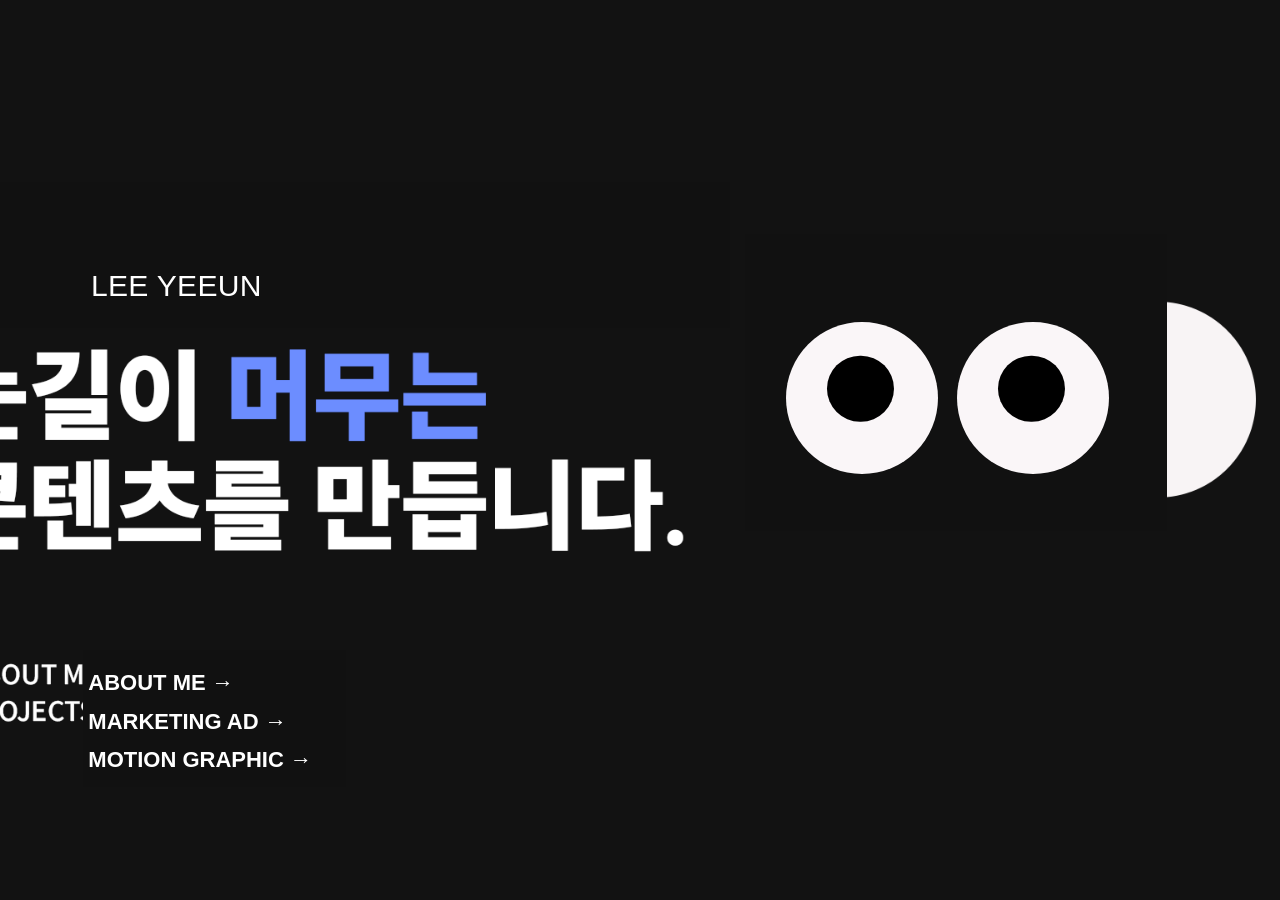
<file: index.html>
<!doctype html>
<html lang="ko">
<head>
  <meta charset="utf-8">
  <meta name="viewport" content="width=device-width,initial-scale=1">
  <title>LEE YEEUN Portfolio</title>
  <link rel="stylesheet" href="style.css">
</head>
<body>
  <main class="page home-page">
    <img class="single-img" src="assets/images/cover.png" alt="portfolio cover">
    <div class="home-title-cover"></div>
    <div class="home-name-new">LEE YEEUN</div>
    <div class="eye-cover"></div>
    <div class="eyes" aria-hidden="true"><div class="eye"><span class="pupil"></span></div><div class="eye"><span class="pupil"></span></div></div>
    <div class="home-menu-cover"></div>
    <a class="menu-link about-link" href="about.html" aria-label="About Me">ABOUT ME →</a>
    <a class="menu-link marketing-link" href="marketing-ad.html" aria-label="Marketing Ad">MARKETING AD →</a>
    <a class="menu-link motion-link" href="project01.html" aria-label="Motion Graphic">MOTION GRAPHIC →</a>
  </main>
<script>
(function(){
  const pupils=[...document.querySelectorAll('.pupil')];
  const moves=[[0,0],[18,-8],[-16,10],[12,16],[-10,-14],[6,0]];
  let i=0;
  function tick(){
    const [x,y]=moves[i++%moves.length];
    pupils.forEach(p=>{p.style.transform=`translate(${x}%, ${y}%)`;});
  }
  tick(); setInterval(tick,950);
})();
</script>
</body>
</html>
</file>
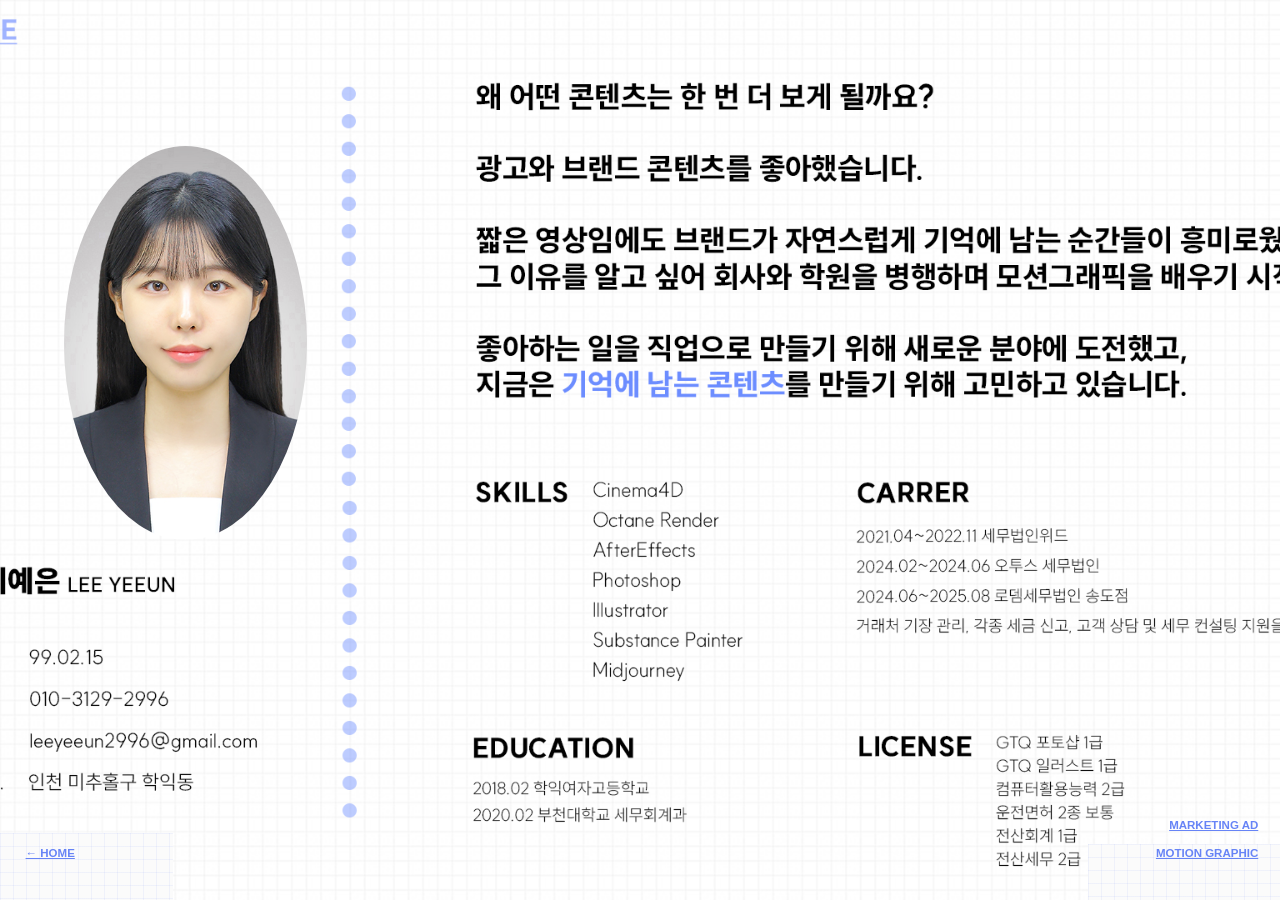
<file: about.html>
<!doctype html>
<html lang="ko">
<head>
  <meta charset="utf-8">
  <meta name="viewport" content="width=device-width,initial-scale=1">
  <title>About Me</title>
  <link rel="stylesheet" href="style.css">
</head>
<body>
  <main class="page about-page">
    <img class="single-img" src="assets/images/about.png" alt="about me">
    <div class="profile-slot"><img src="assets/images/profile/profile_photo.jpg" alt="profile photo"></div>
    <div class="about-bottom-cover-left"></div>
    <div class="about-bottom-cover-right"></div>
    <a class="hotspot home-link" href="index.html">← HOME</a>
    <a class="hotspot marketing-link" href="marketing-ad.html">MARKETING AD</a>
    <a class="hotspot next-link" href="project01.html">MOTION GRAPHIC</a>
  </main>
</body>
</html>
</file>
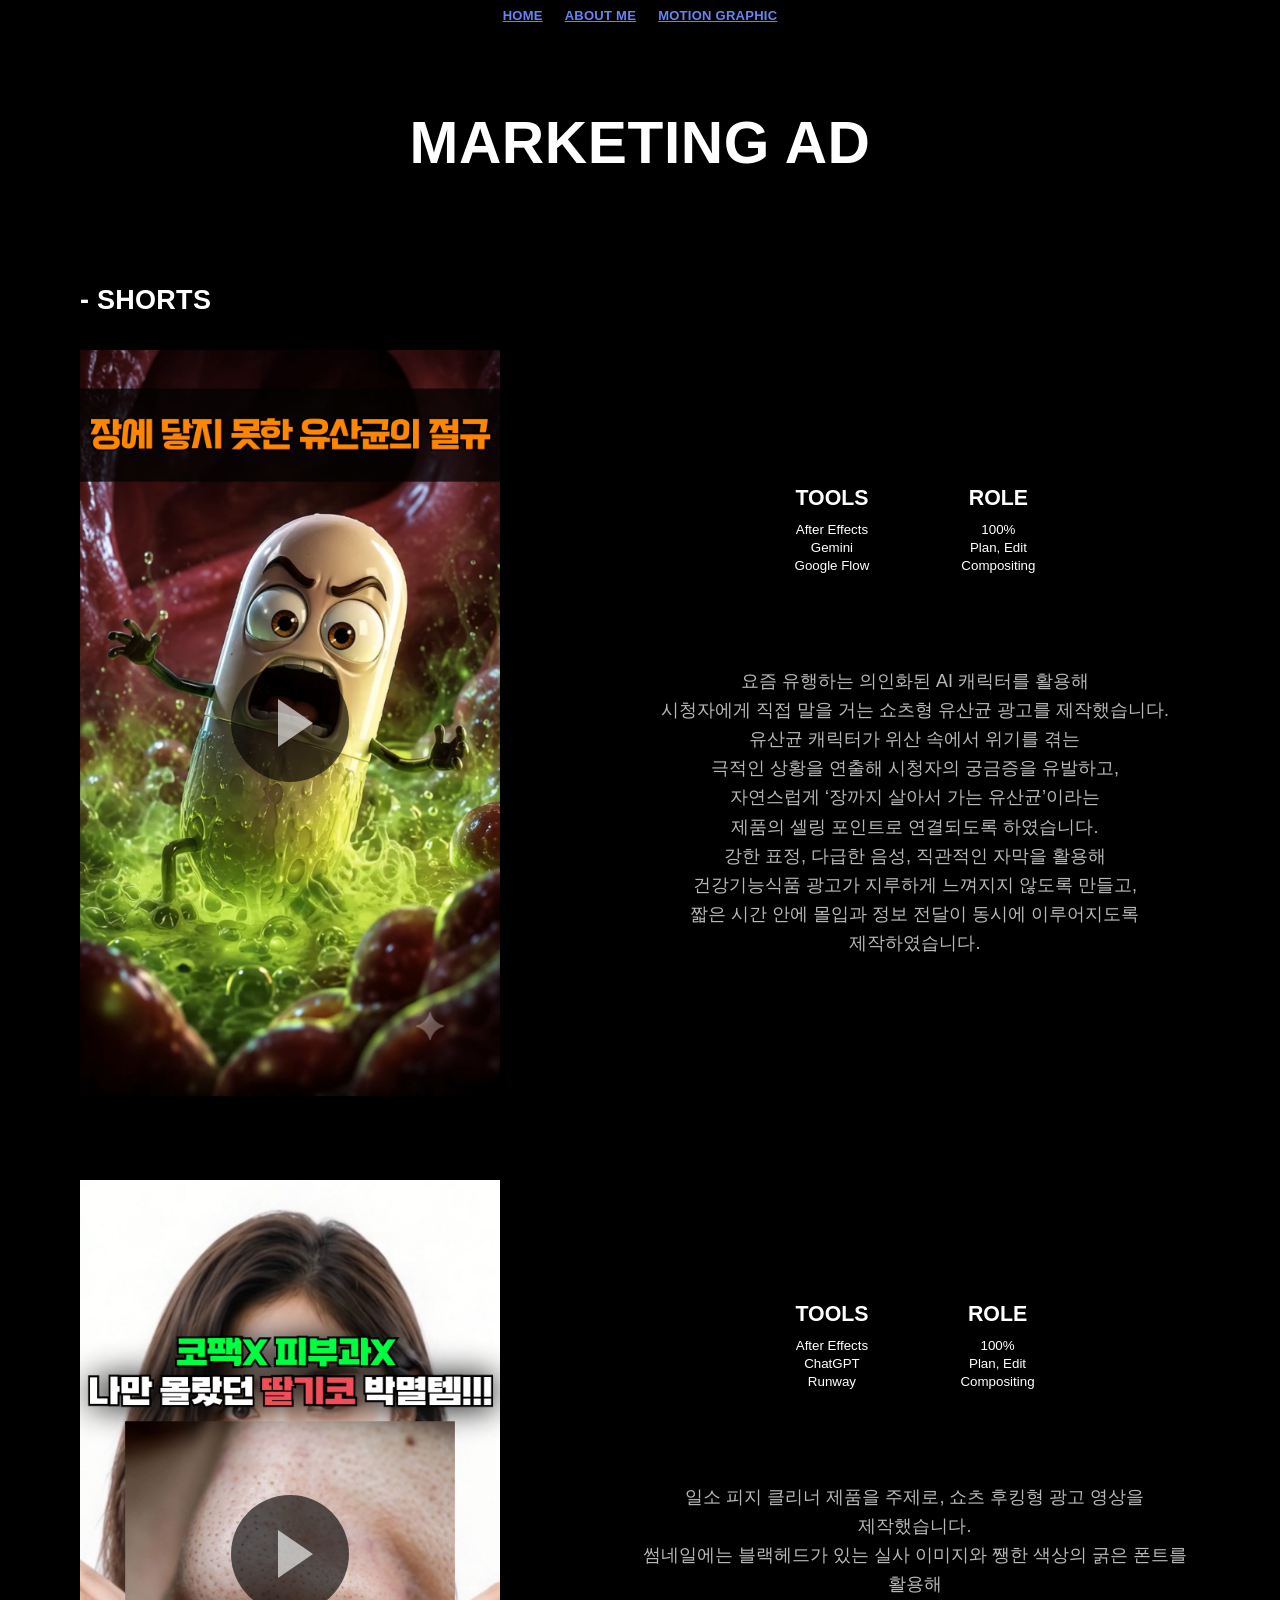
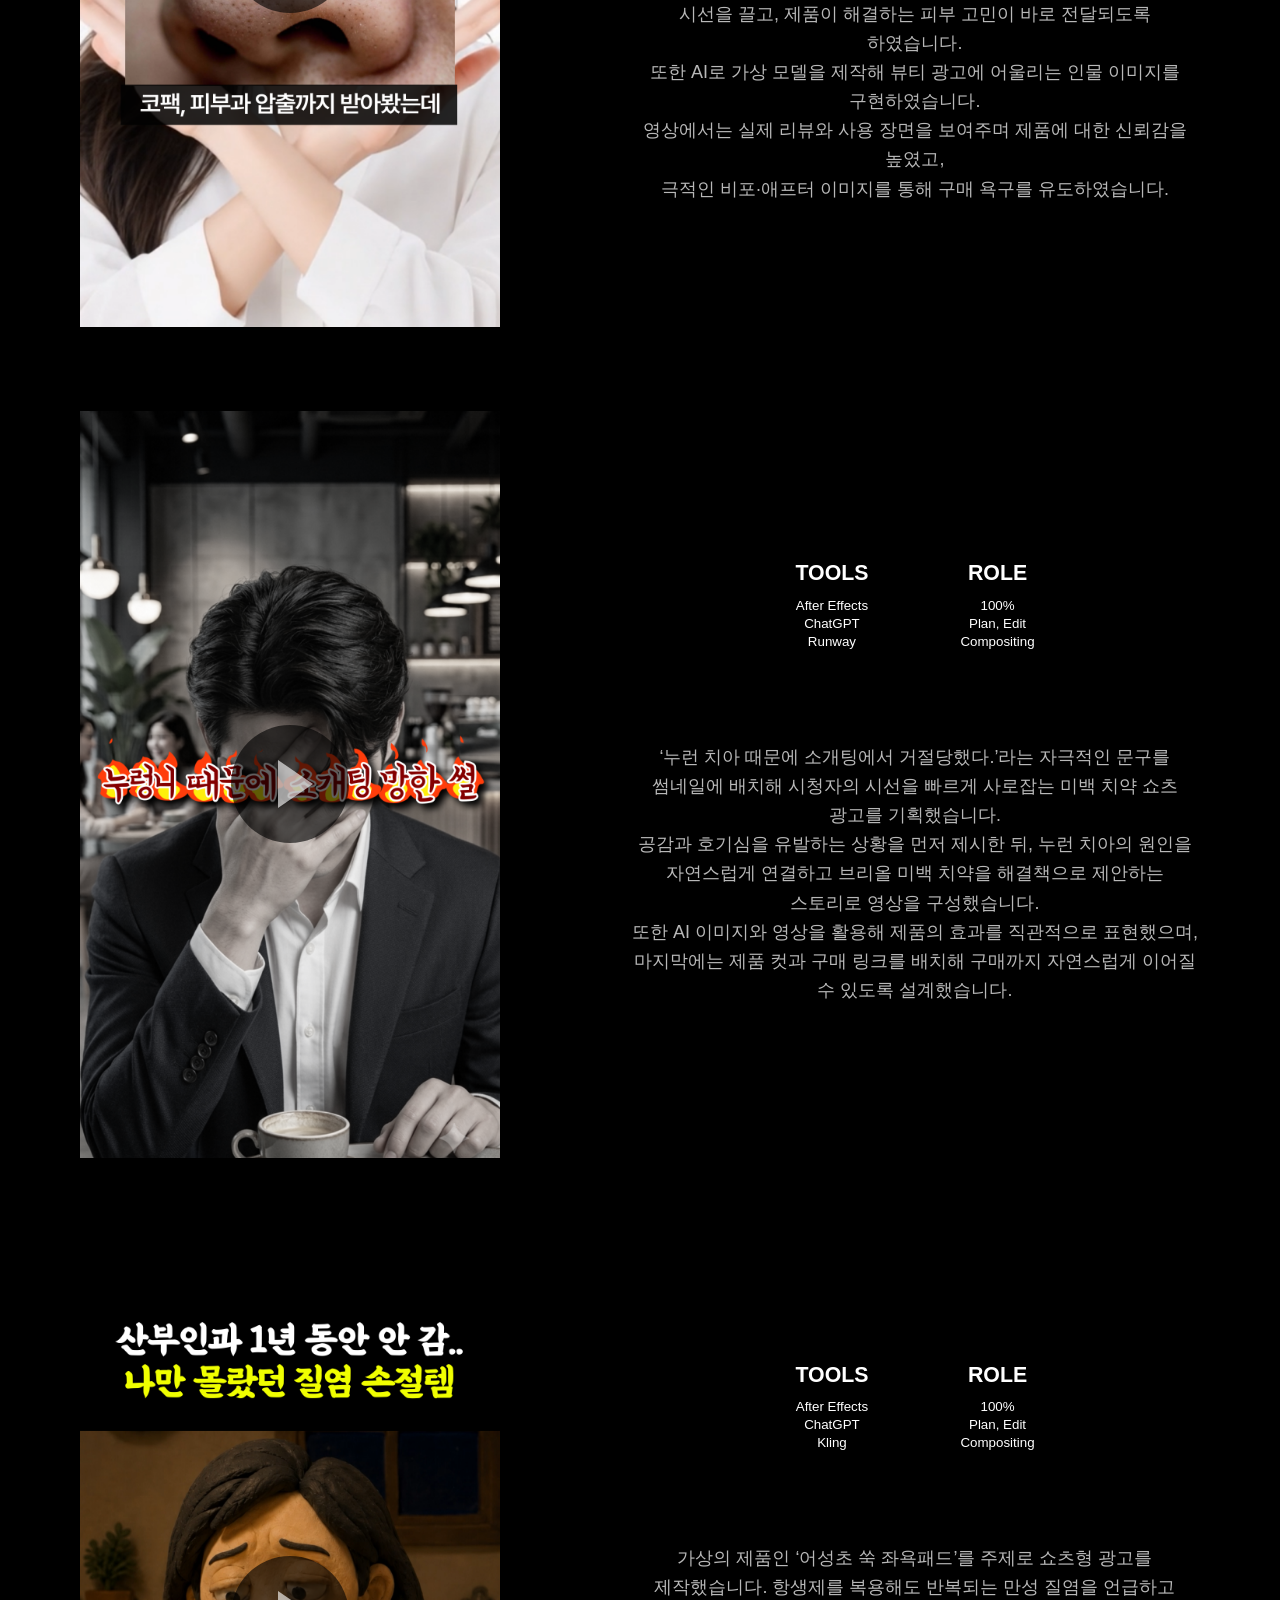
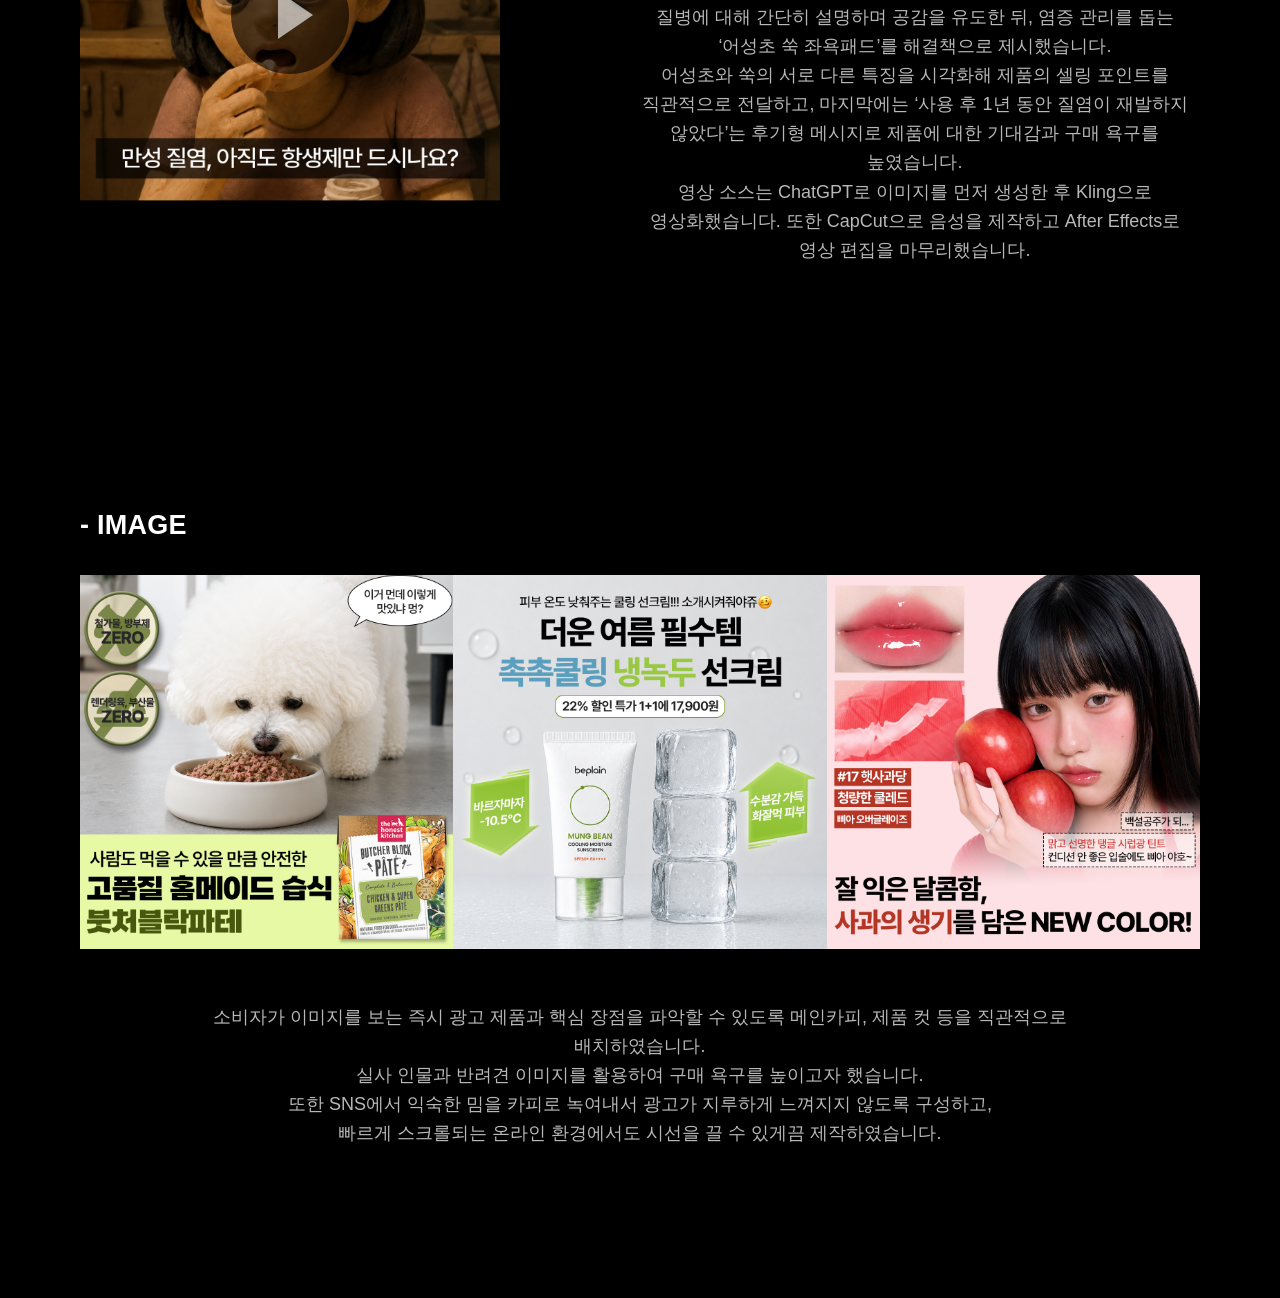
<file: marketing-ad.html>
<!doctype html>
<html lang="ko">
<head>
  <meta charset="utf-8">
  <meta name="viewport" content="width=device-width,initial-scale=1">
  <title>Marketing AD</title>
  <link rel="stylesheet" href="style.css">
</head>
<body>
  <main class="marketing-page">
    <nav class="marketing-nav">
      <a href="index.html">HOME</a>
      <a href="about.html">ABOUT ME</a>
      <a href="project01.html">MOTION GRAPHIC</a>
    </nav>

    <h1 class="marketing-title">MARKETING AD</h1>

    <section class="marketing-section shorts-section" aria-label="shorts advertisements">
      <h2 class="marketing-section-title">- SHORTS</h2>

      <article class="shorts-item">
        <a class="short-thumb" href="https://youtube.com/shorts/92GSC1_mR0o" target="_blank" rel="noopener noreferrer" aria-label="Duolac video">
          <img src="assets/images/marketing/duolac.png" alt="듀오락 쇼츠 썸네일">
          <span class="play-overlay" aria-hidden="true"></span>
        </a>
        <div class="short-info">
          <div class="meta-row">
            <div class="meta-block">
              <h3>TOOLS</h3>
              <p>After Effects<br>Gemini<br>Google Flow</p>
            </div>
            <div class="meta-block">
              <h3>ROLE</h3>
              <p>100%<br>Plan, Edit<br>Compositing</p>
            </div>
          </div>
          <p class="desc">요즘 유행하는 의인화된 AI 캐릭터를 활용해<br>시청자에게 직접 말을 거는 쇼츠형 유산균 광고를 제작했습니다.<br>유산균 캐릭터가 위산 속에서 위기를 겪는<br>극적인 상황을 연출해 시청자의 궁금증을 유발하고,<br>자연스럽게 ‘장까지 살아서 가는 유산균’이라는<br>제품의 셀링 포인트로 연결되도록 하였습니다.<br>강한 표정, 다급한 음성, 직관적인 자막을 활용해<br>건강기능식품 광고가 지루하게 느껴지지 않도록 만들고,<br>짧은 시간 안에 몰입과 정보 전달이 동시에 이루어지도록 제작하였습니다.</p>
        </div>
      </article>

      <article class="shorts-item">
        <a class="short-thumb" href="https://youtube.com/shorts/-t3WFcJD7NI" target="_blank" rel="noopener noreferrer" aria-label="ilso video">
          <img src="assets/images/marketing/ilso.png" alt="일소 쇼츠 썸네일">
          <span class="play-overlay" aria-hidden="true"></span>
        </a>
        <div class="short-info">
          <div class="meta-row">
            <div class="meta-block">
              <h3>TOOLS</h3>
              <p>After Effects<br>ChatGPT<br>Runway</p>
            </div>
            <div class="meta-block">
              <h3>ROLE</h3>
              <p>100%<br>Plan, Edit<br>Compositing</p>
            </div>
          </div>
          <p class="desc">일소 피지 클리너 제품을 주제로, 쇼츠 후킹형 광고 영상을 제작했습니다.<br>썸네일에는 블랙헤드가 있는 실사 이미지와 쨍한 색상의 굵은 폰트를 활용해<br>시선을 끌고, 제품이 해결하는 피부 고민이 바로 전달되도록 하였습니다.<br>또한 AI로 가상 모델을 제작해 뷰티 광고에 어울리는 인물 이미지를 구현하였습니다.<br>영상에서는 실제 리뷰와 사용 장면을 보여주며 제품에 대한 신뢰감을 높였고,<br>극적인 비포·애프터 이미지를 통해 구매 욕구를 유도하였습니다.</p>
        </div>
      </article>

      <article class="shorts-item">
        <a class="short-thumb" href="https://youtube.com/shorts/eHJi1CBifIY" target="_blank" rel="noopener noreferrer" aria-label="브리올 미백 치약 광고 영상">
          <img src="assets/images/marketing/briol.png" alt="브리올 미백 치약 쇼츠 썸네일">
          <span class="play-overlay" aria-hidden="true"></span>
        </a>
        <div class="short-info">
          <div class="meta-row">
            <div class="meta-block">
              <h3>TOOLS</h3>
              <p>After Effects<br>ChatGPT<br>Runway</p>
            </div>
            <div class="meta-block">
              <h3>ROLE</h3>
              <p>100%<br>Plan, Edit<br>Compositing</p>
            </div>
          </div>
          <p class="desc">‘누런 치아 때문에 소개팅에서 거절당했다.’라는 자극적인 문구를 썸네일에 배치해 시청자의 시선을 빠르게 사로잡는 미백 치약 쇼츠 광고를 기획했습니다.<br>공감과 호기심을 유발하는 상황을 먼저 제시한 뒤, 누런 치아의 원인을 자연스럽게 연결하고 브리올 미백 치약을 해결책으로 제안하는 스토리로 영상을 구성했습니다.<br>또한 AI 이미지와 영상을 활용해 제품의 효과를 직관적으로 표현했으며, 마지막에는 제품 컷과 구매 링크를 배치해 구매까지 자연스럽게 이어질 수 있도록 설계했습니다.</p>
        </div>
      </article>

      <article class="shorts-item">
        <a class="short-thumb" href="https://youtube.com/shorts/phRNTj-nBdg" target="_blank" rel="noopener noreferrer" aria-label="어성초 쑥 좌욕패드 광고 영상">
          <img src="assets/images/marketing/white_tribe.png" alt="어성초 쑥 좌욕패드 쇼츠 썸네일">
          <span class="play-overlay" aria-hidden="true"></span>
        </a>
        <div class="short-info">
          <div class="meta-row">
            <div class="meta-block">
              <h3>TOOLS</h3>
              <p>After Effects<br>ChatGPT<br>Kling</p>
            </div>
            <div class="meta-block">
              <h3>ROLE</h3>
              <p>100%<br>Plan, Edit<br>Compositing</p>
            </div>
          </div>
          <p class="desc">가상의 제품인 ‘어성초 쑥 좌욕패드’를 주제로 쇼츠형 광고를 제작했습니다. 항생제를 복용해도 반복되는 만성 질염을 언급하고 질병에 대해 간단히 설명하며 공감을 유도한 뒤, 염증 관리를 돕는 ‘어성초 쑥 좌욕패드’를 해결책으로 제시했습니다.<br>어성초와 쑥의 서로 다른 특징을 시각화해 제품의 셀링 포인트를 직관적으로 전달하고, 마지막에는 ‘사용 후 1년 동안 질염이 재발하지 않았다’는 후기형 메시지로 제품에 대한 기대감과 구매 욕구를 높였습니다.<br>영상 소스는 ChatGPT로 이미지를 먼저 생성한 후 Kling으로 영상화했습니다. 또한 CapCut으로 음성을 제작하고 After Effects로 영상 편집을 마무리했습니다.</p>
        </div>
      </article>
    </section>

    <section class="marketing-section image-section" aria-label="image banner advertisements">
      <h2 class="marketing-section-title">- IMAGE</h2>
      <div class="banner-grid">
        <img src="assets/images/marketing/banner_dog.png" alt="강아지 화식 이미지 배너">
        <img src="assets/images/marketing/banner_sunscreen.png" alt="녹두 선크림 이미지 배너">
        <img src="assets/images/marketing/banner_liptint.png" alt="삐아 오버글레이즈 이미지 배너">
      </div>
      <div class="banner-desc">소비자가 이미지를 보는 즉시 광고 제품과 핵심 장점을 파악할 수 있도록 메인카피, 제품 컷 등을 직관적으로 배치하였습니다.<br>실사 인물과 반려견 이미지를 활용하여 구매 욕구를 높이고자 했습니다.<br>또한 SNS에서 익숙한 밈을 카피로 녹여내서 광고가 지루하게 느껴지지 않도록 구성하고,<br>빠르게 스크롤되는 온라인 환경에서도 시선을 끌 수 있게끔 제작하였습니다.</div>
    </section>
  </main>
</body>
</html>
</file>
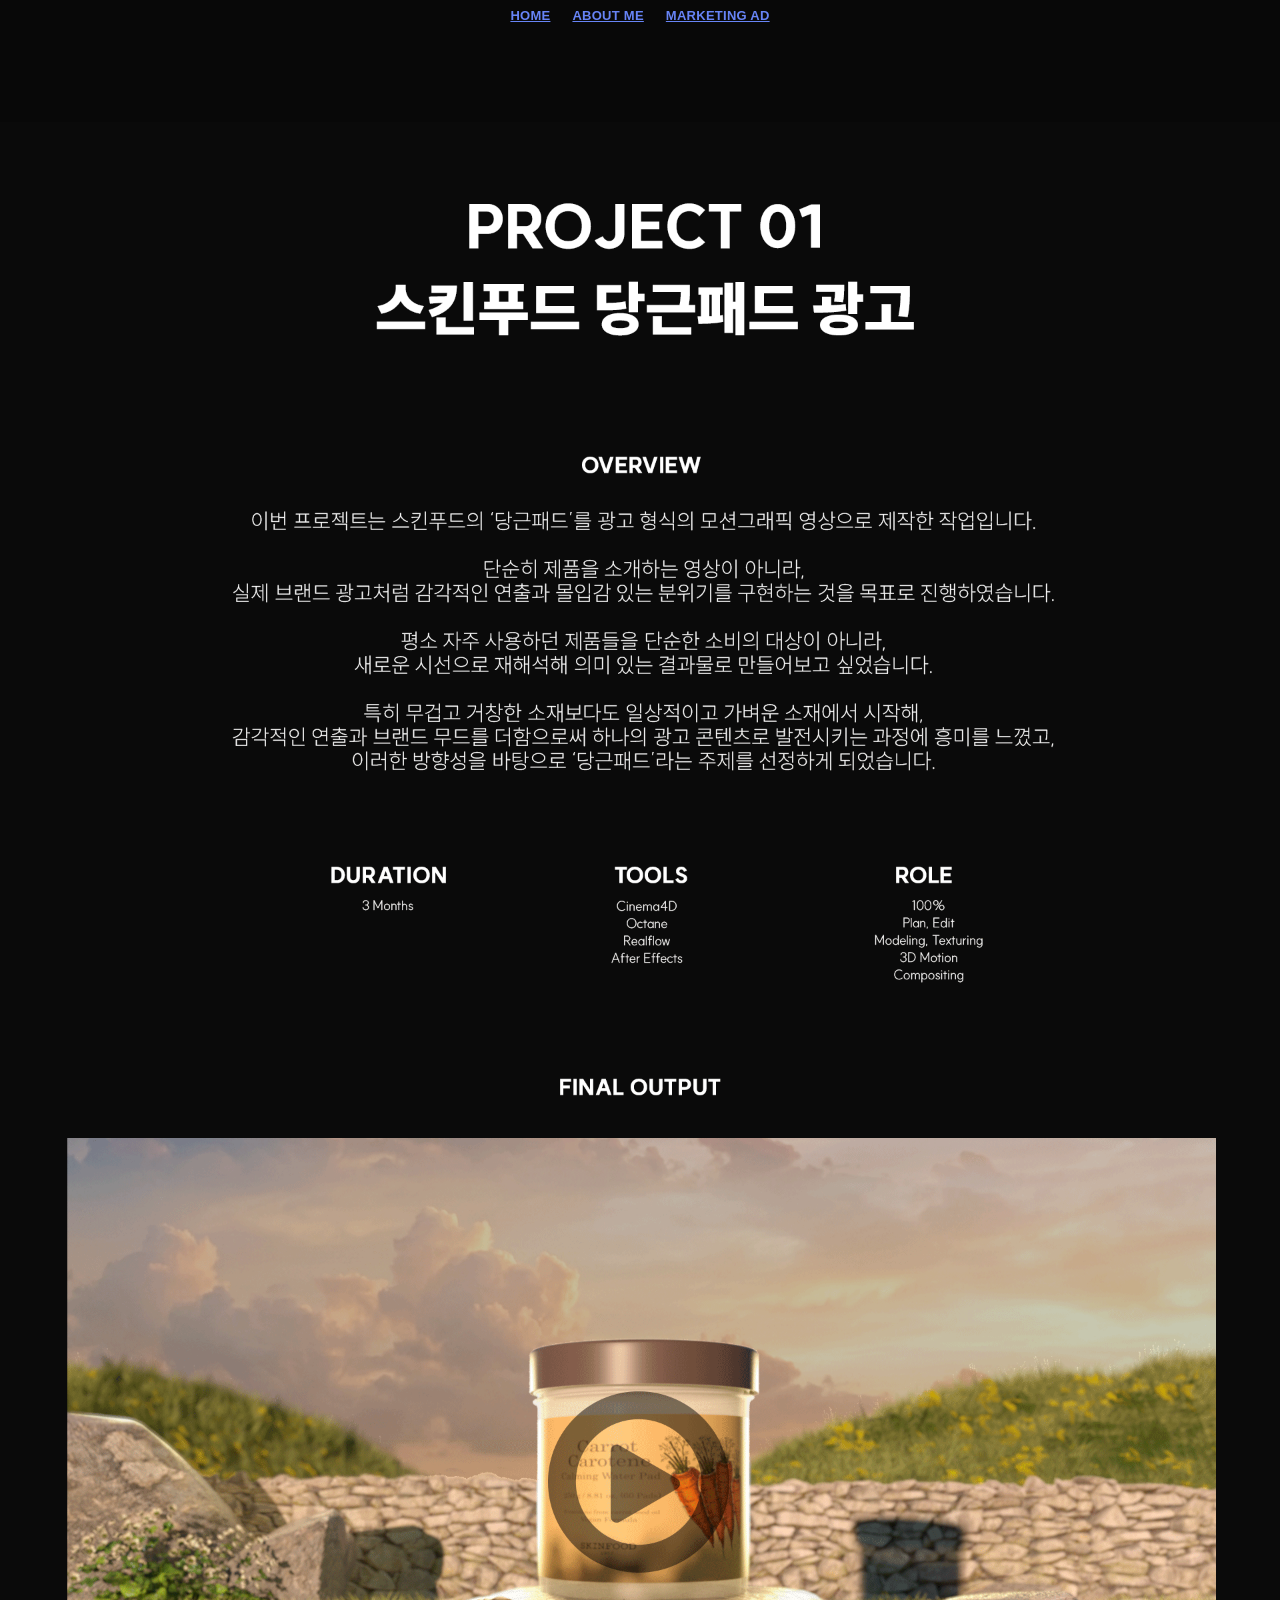
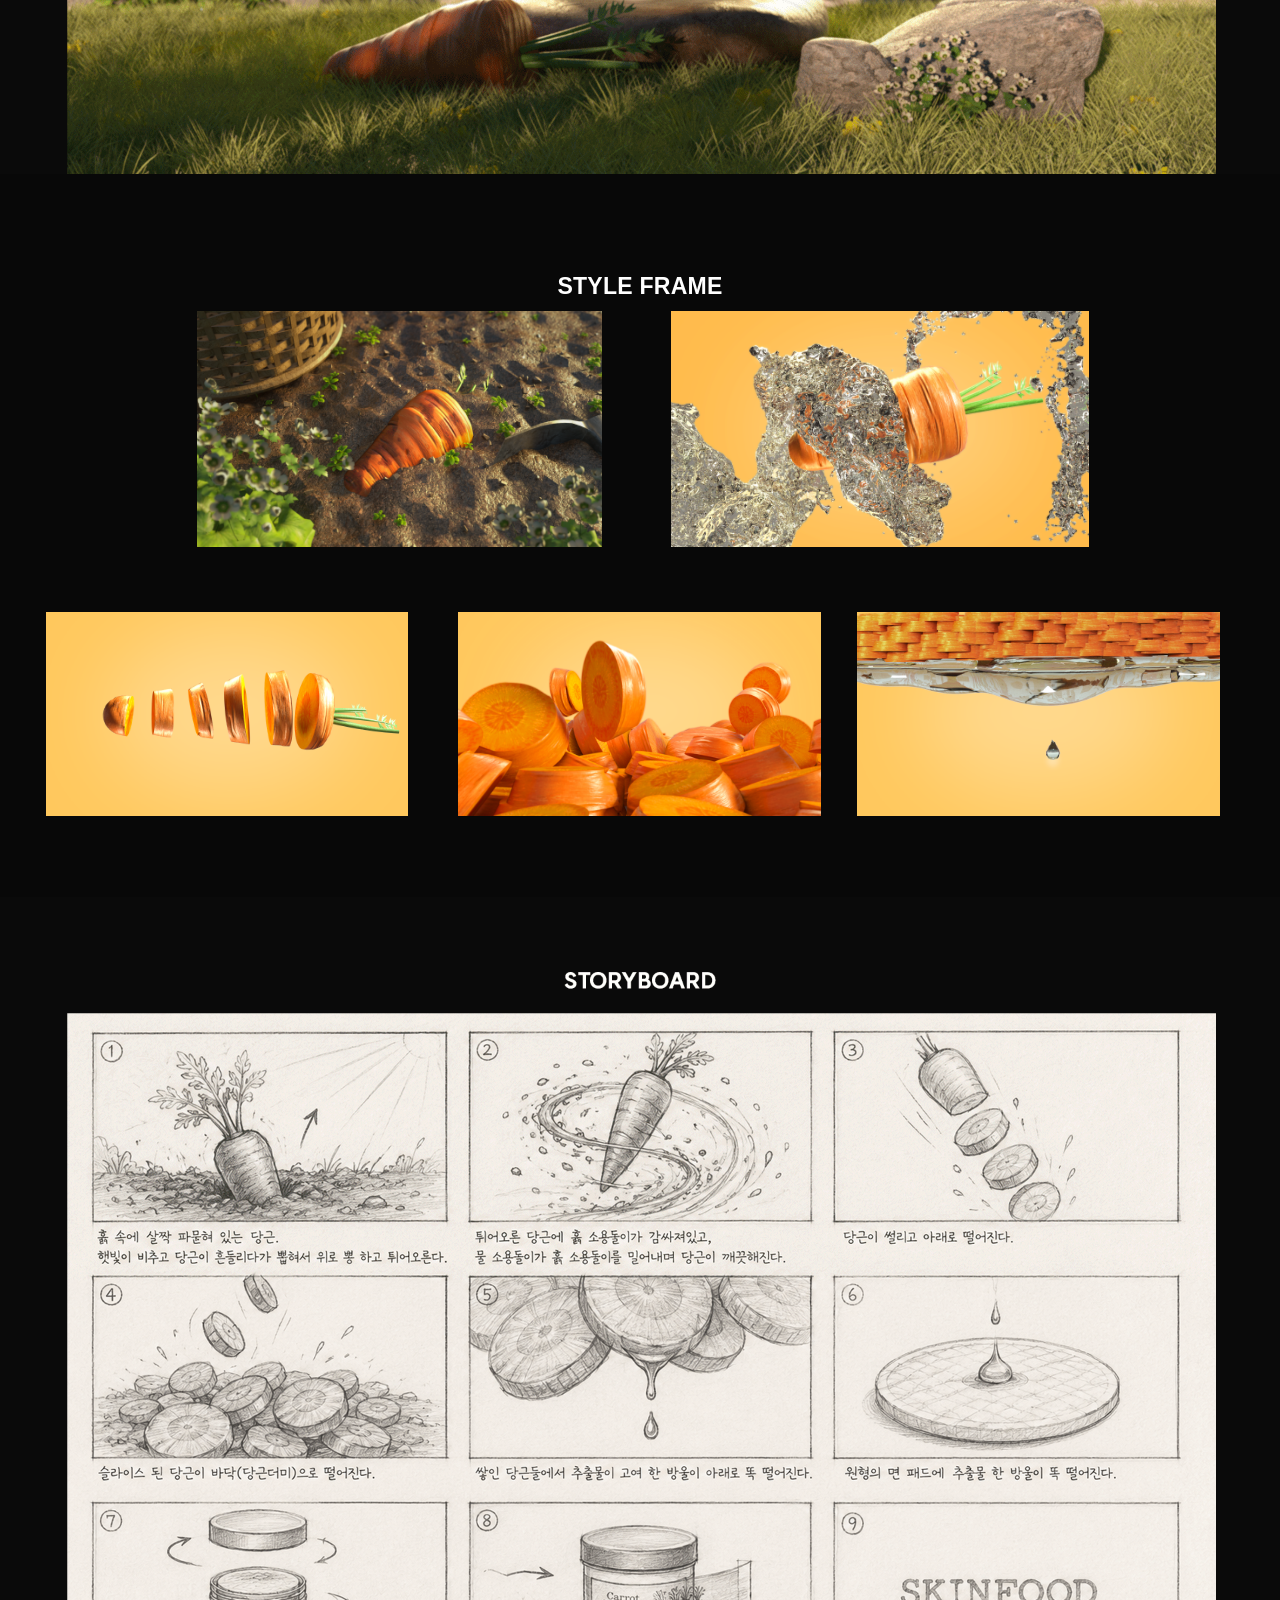
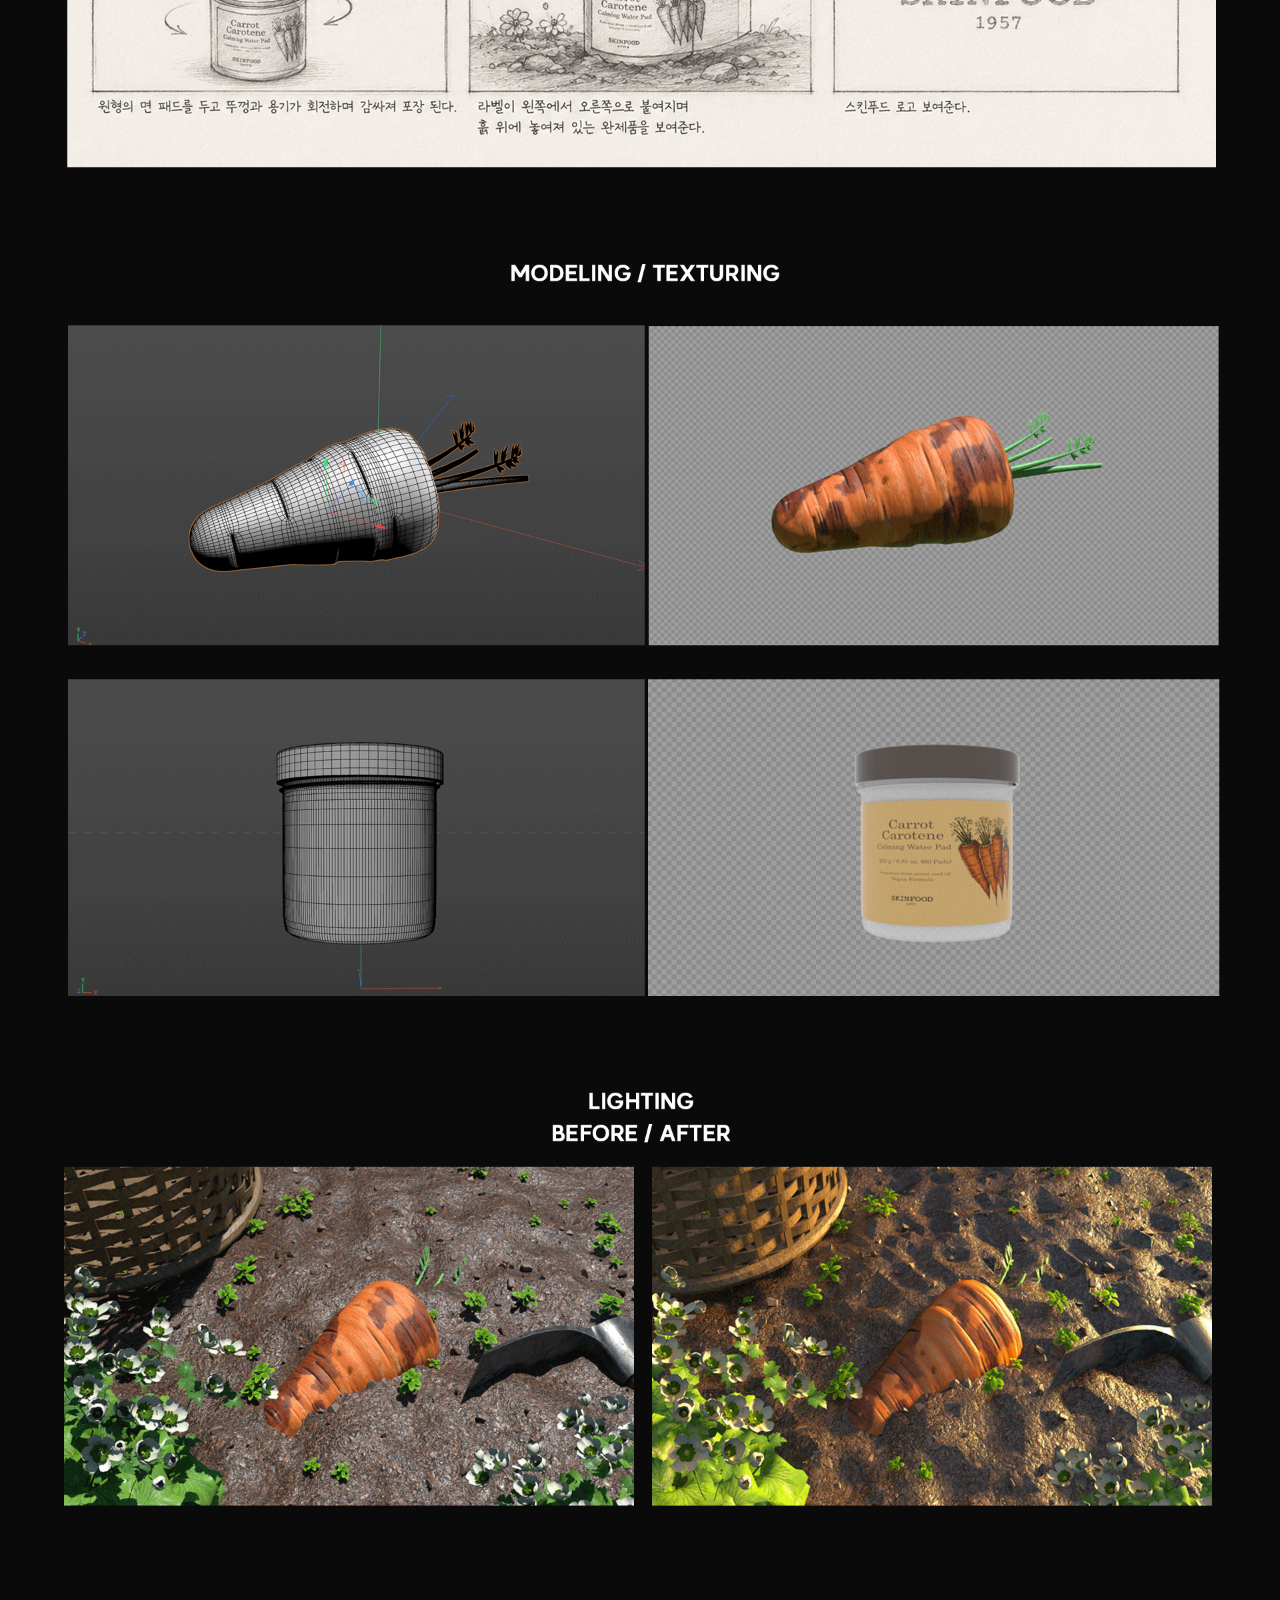
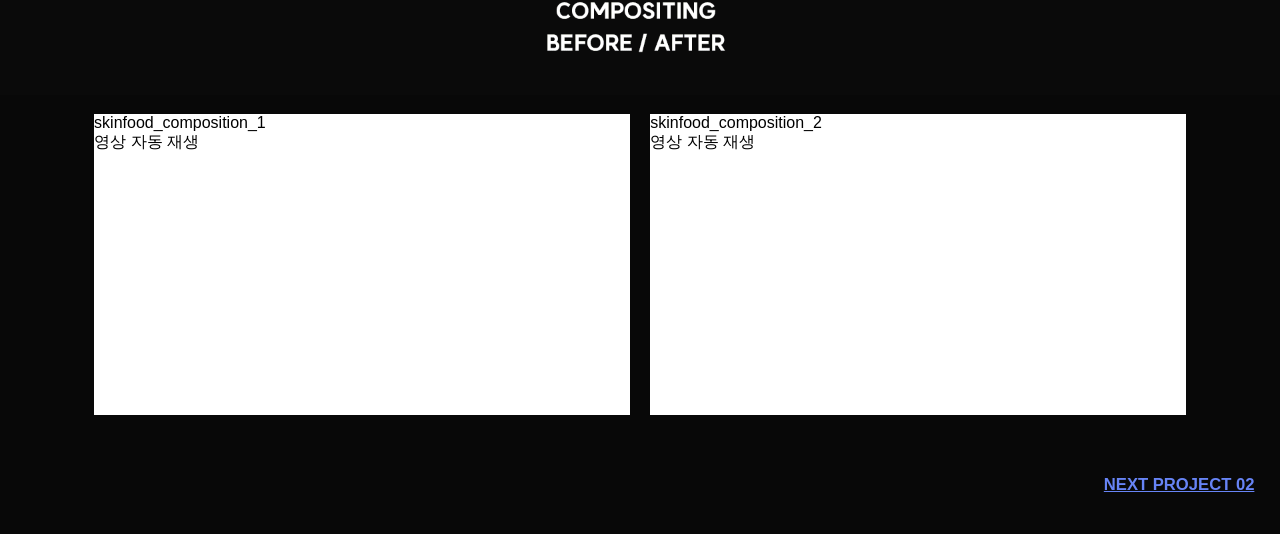
<file: project01.html>
<!doctype html><html lang="ko"><head><meta charset="utf-8"><meta name="viewport" content="width=device-width,initial-scale=1"><title>project01</title><link rel="stylesheet" href="style.css"></head><body><main class="project-page"><nav class="project-nav"><a href="index.html">HOME</a><a href="about.html">ABOUT ME</a><a href="marketing-ad.html">MARKETING AD</a></nav><div class="image-stack"><div class="nav-cover"></div>
<img class="slice" src="assets/images/carrot_01.gif" alt="carrot section 01">
<img class="slice" src="assets/images/carrot_02.gif" alt="carrot section 02">
<img class="slice" src="assets/images/carrot_03.gif" alt="carrot section 03">
<img class="slice" src="assets/images/carrot_04.gif" alt="carrot section 04">
<img class="slice" src="assets/images/carrot_05.gif" alt="carrot section 05">
<img class="slice" src="assets/images/carrot_06.gif" alt="carrot section 06">
<img class="slice" src="assets/images/carrot_07_pre.png" alt="carrot section 07">

<section class="styleframe-overlay carrot-styleframes" aria-label="Carrot style frames">
  <h2 class="styleframe-title">STYLE FRAME</h2>
  <div class="styleframe-slot sf-c-01"><img src="assets/images/styleframes/carrot/styleframe_01.png" alt="carrot style frame 01"></div>
  <div class="styleframe-slot sf-c-02"><img src="assets/images/styleframes/carrot/styleframe_02.png" alt="carrot style frame 02"></div>
  <div class="styleframe-slot sf-c-03"><img src="assets/images/styleframes/carrot/styleframe_03.png" alt="carrot style frame 03"></div>
  <div class="styleframe-slot sf-c-04"><img src="assets/images/styleframes/carrot/styleframe_04.png" alt="carrot style frame 04"></div>
  <div class="styleframe-slot sf-c-05"><img src="assets/images/styleframes/carrot/styleframe_05.png" alt="carrot style frame 05"></div>
</section>
<a class="youtube-link" href="https://youtu.be/sILe27yvc_k" target="_blank" rel="noopener" style="left:5.2%;top:65vw;width:89.6%;height:57vw" aria-label="Final output YouTube"></a>
</div><section class="comp-section"><h2 class="comp-title">COMPOSITING<br>BEFORE / AFTER</h2><div class="video-row"><div class="video-slot"><video autoplay muted loop playsinline preload="metadata"><source src="assets/videos/skinfood_composition_1.mp4" type="video/mp4"></video><div class="fallback">skinfood_composition_1<br>영상 자동 재생</div></div><div class="video-slot"><video autoplay muted loop playsinline preload="metadata"><source src="assets/videos/skinfood_composition_2.mp4" type="video/mp4"></video><div class="fallback">skinfood_composition_2<br>영상 자동 재생</div></div></div></section><div class="bottom-link-wrap"><a class="bottom-link" href="project02.html">NEXT PROJECT 02</a></div></main></body></html>
</file>
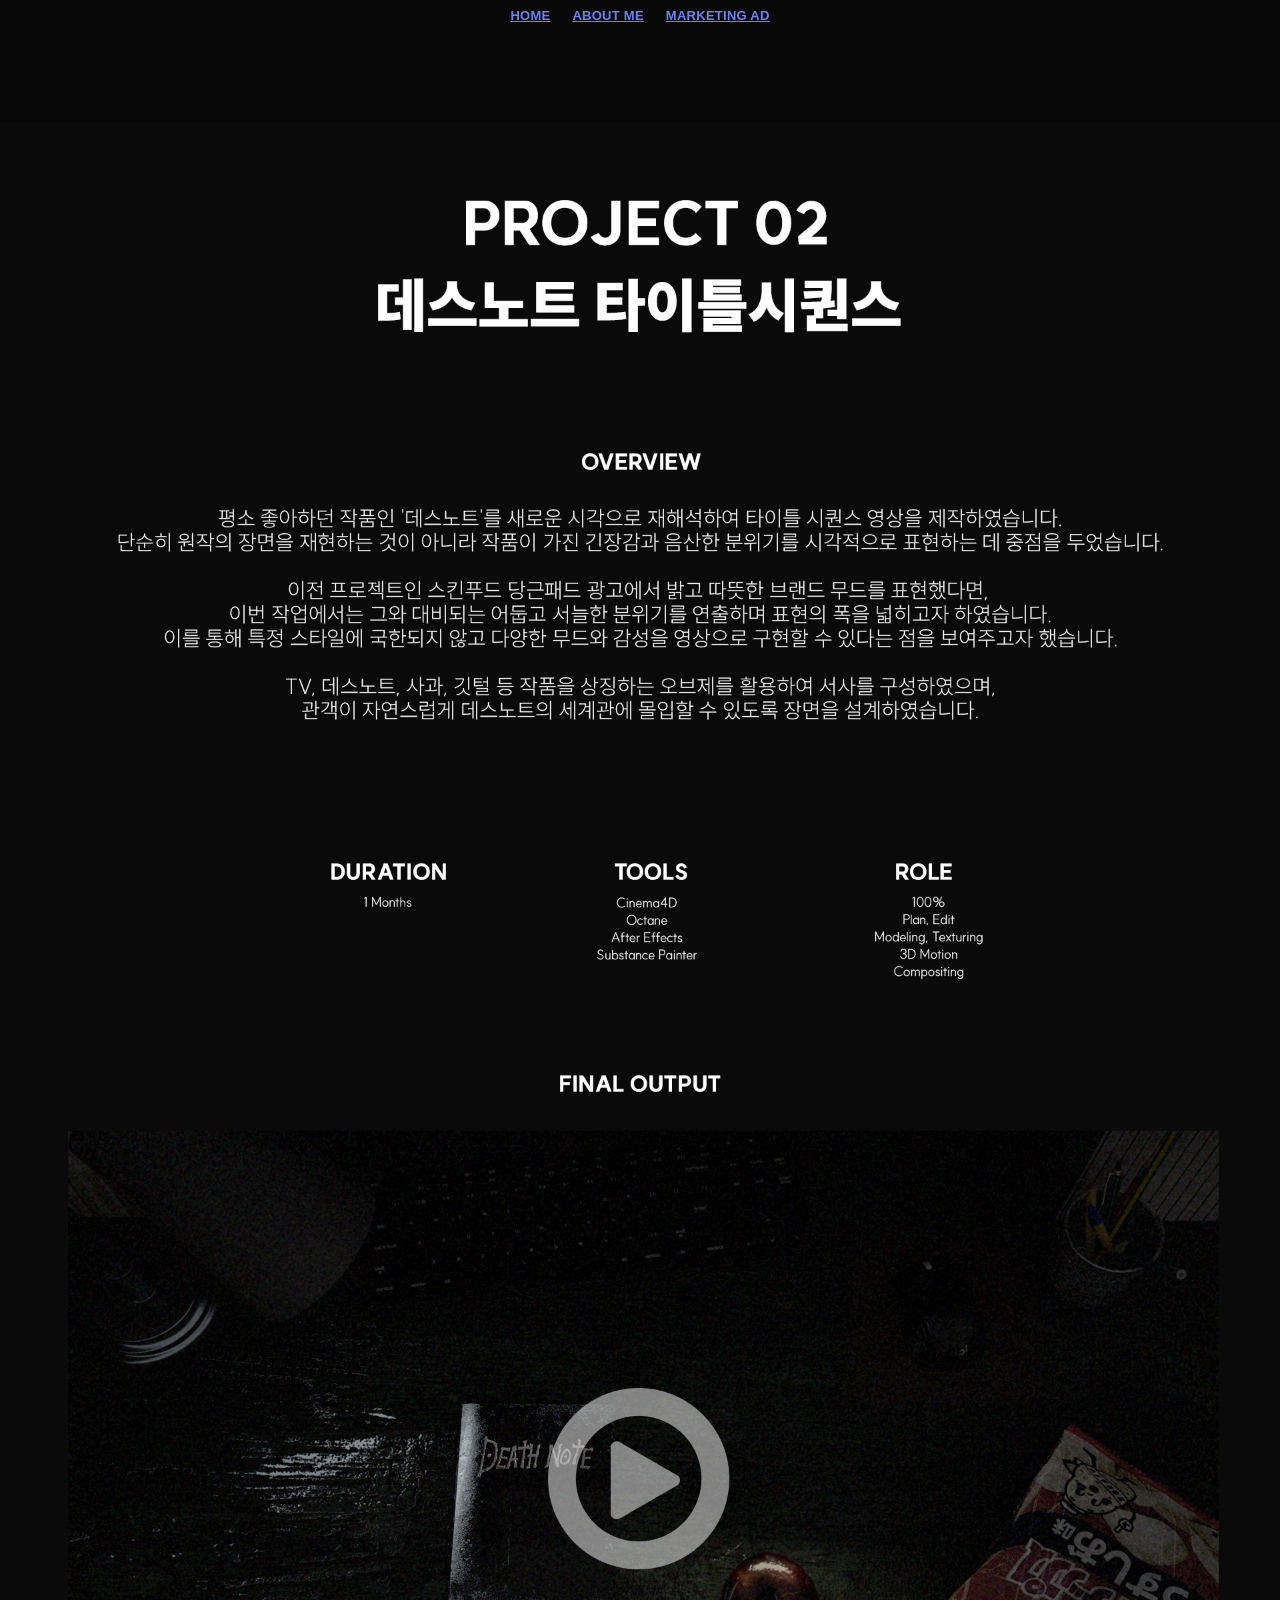
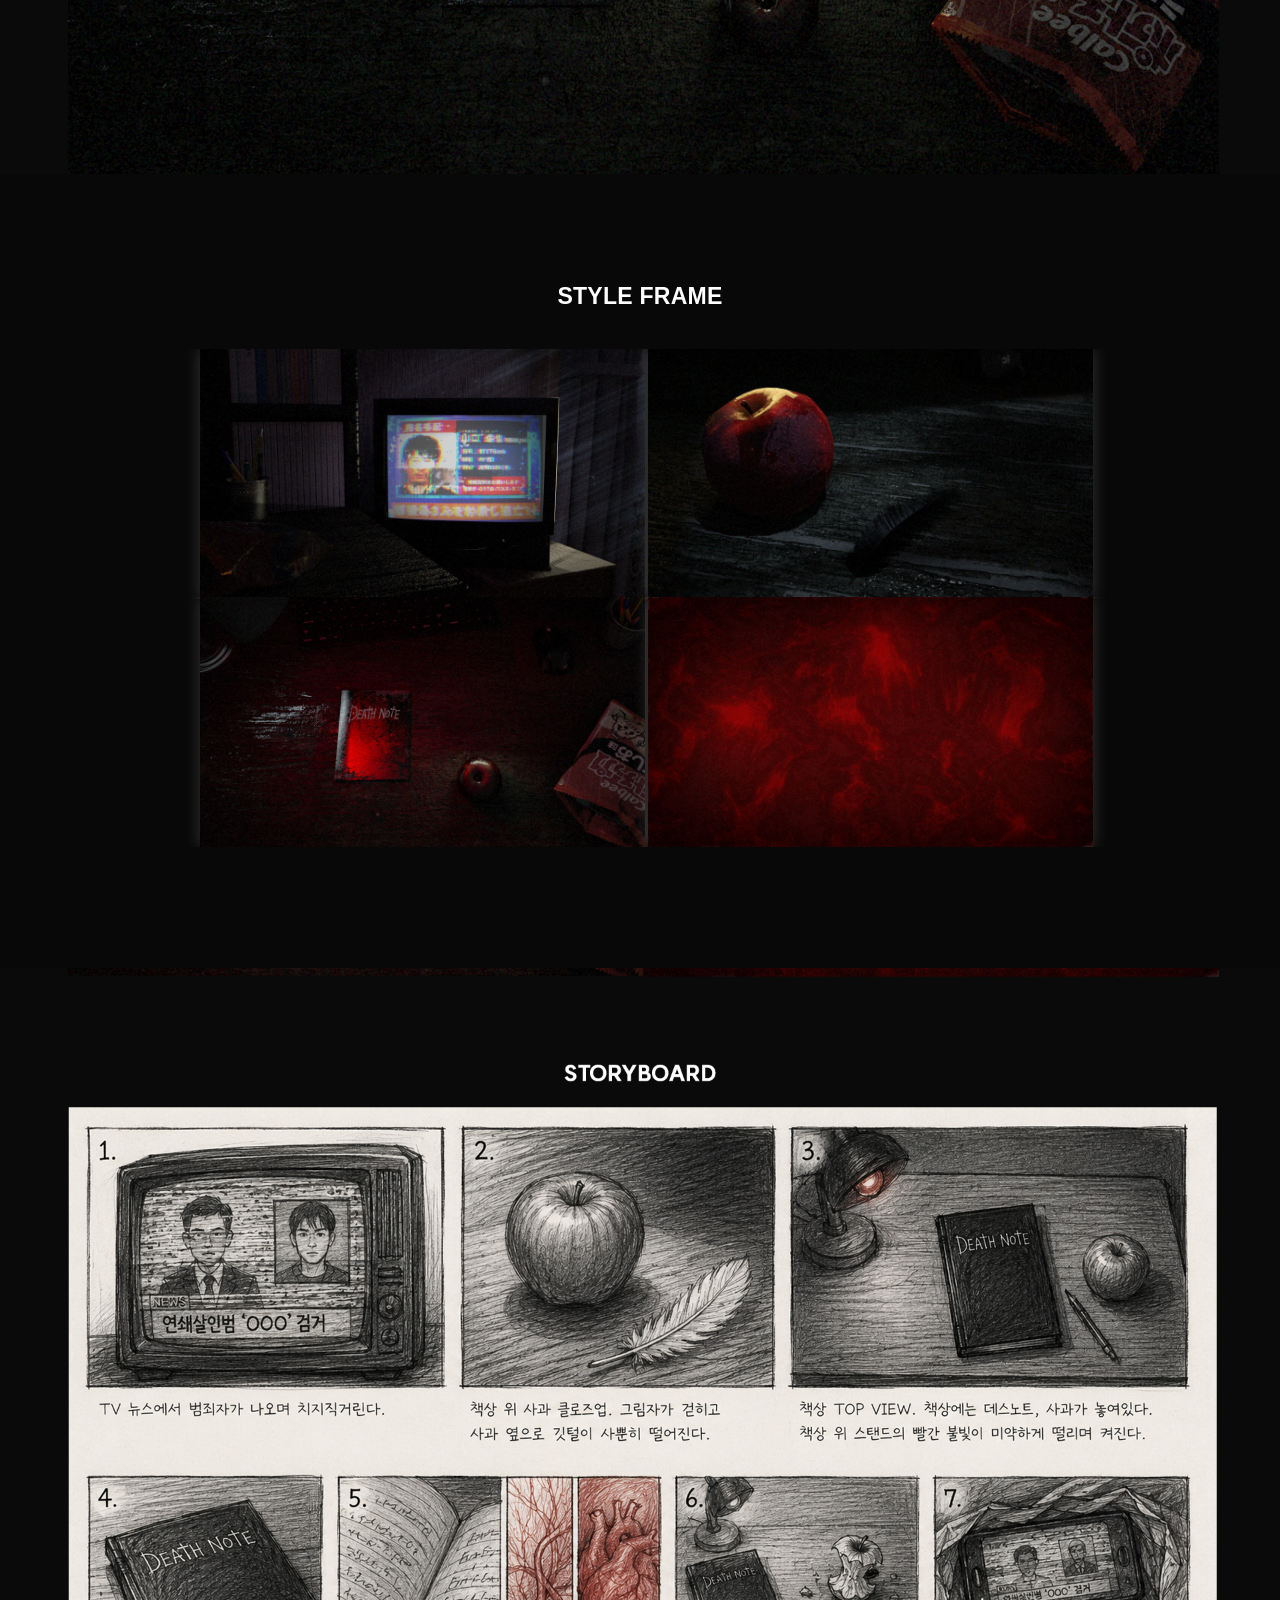
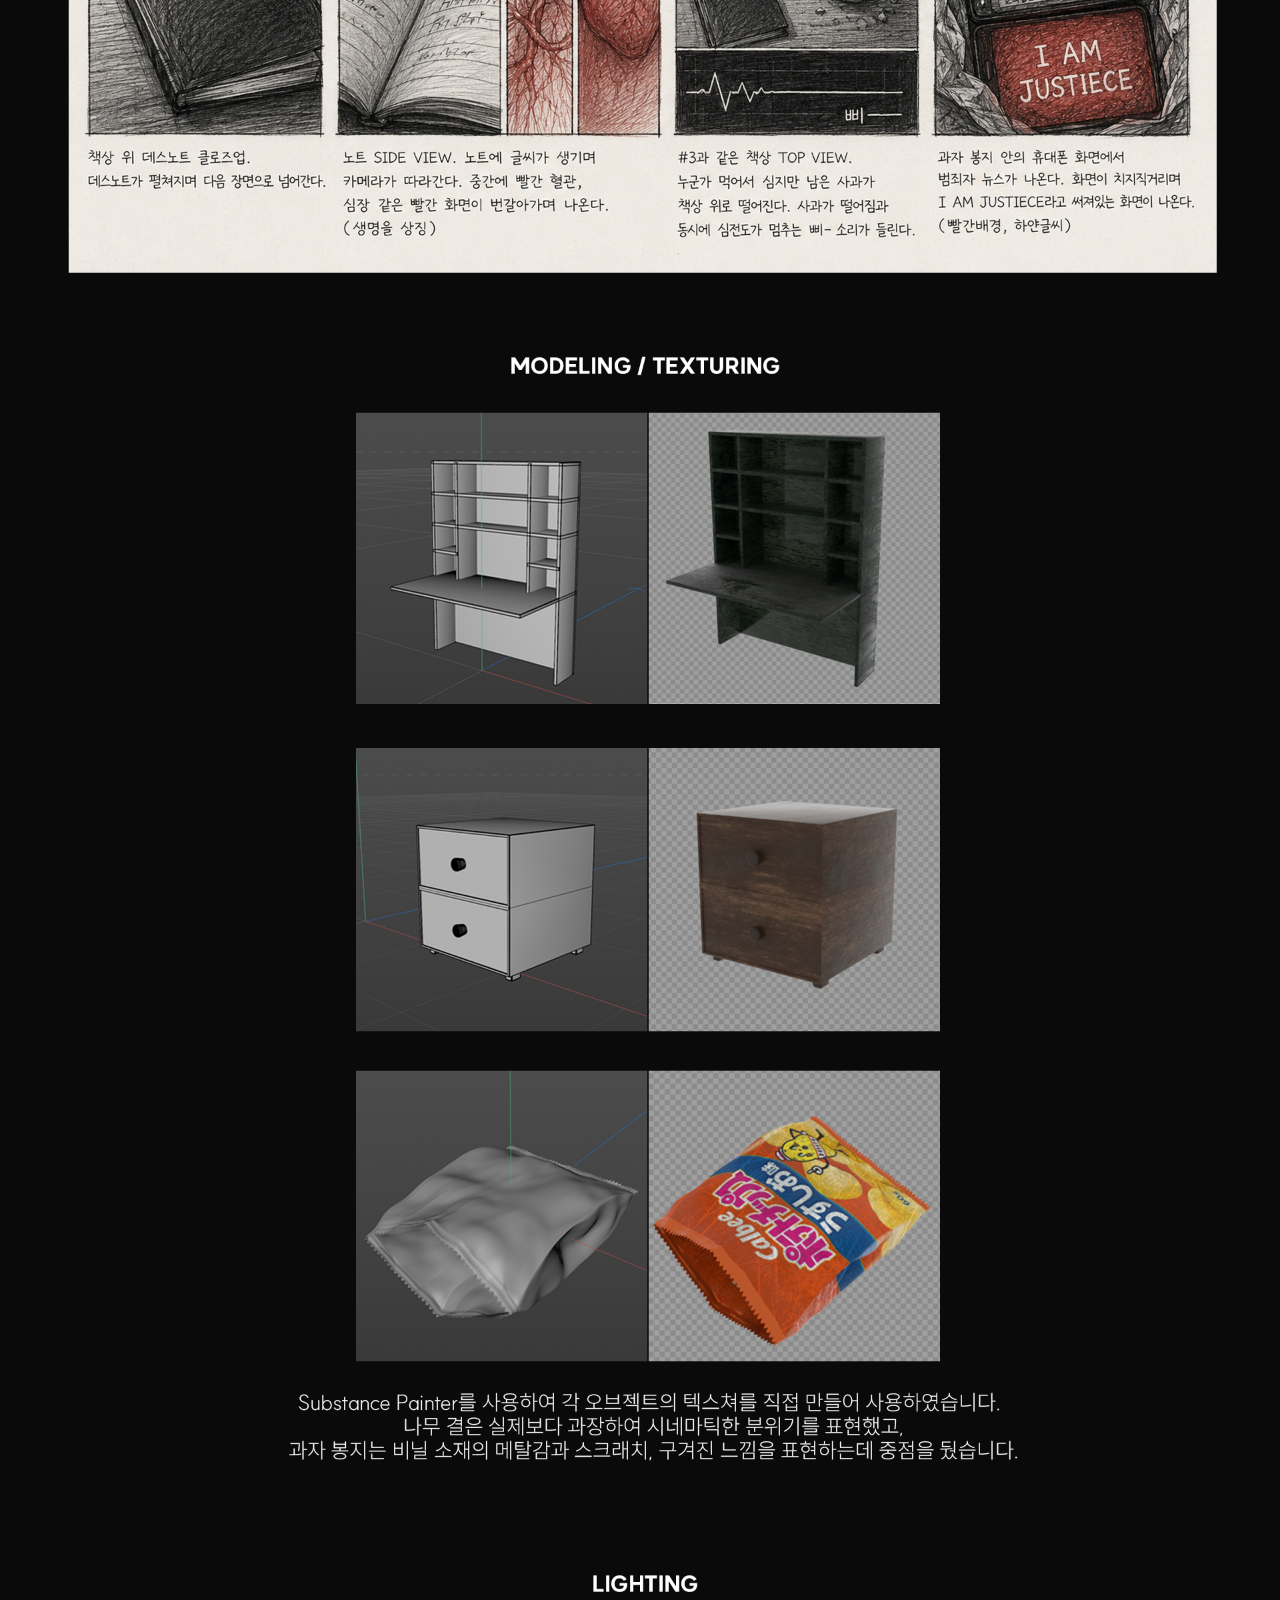
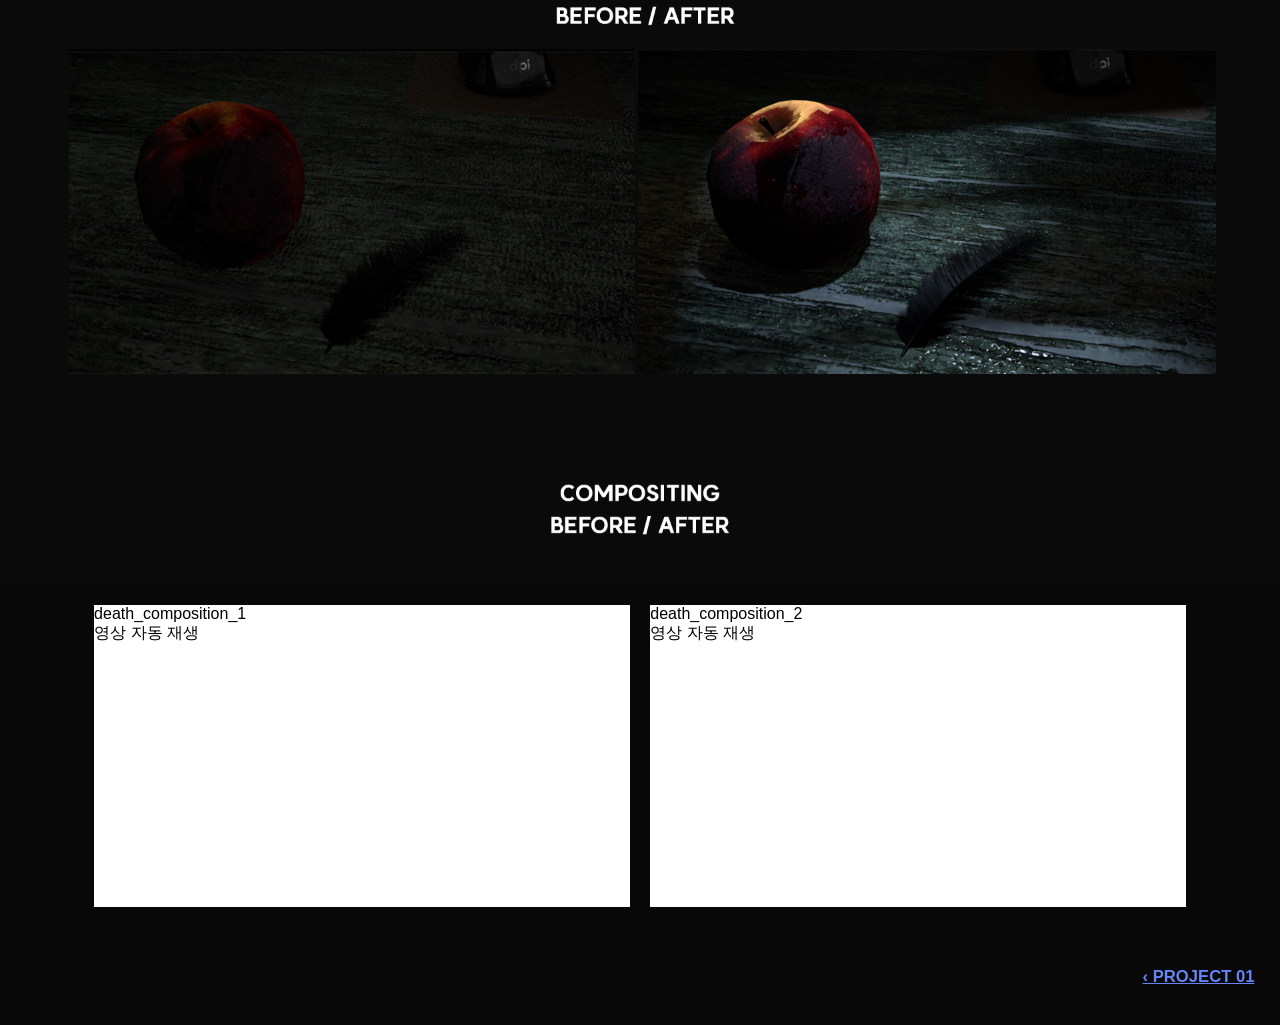
<file: project02.html>
<!doctype html><html lang="ko"><head><meta charset="utf-8"><meta name="viewport" content="width=device-width,initial-scale=1"><title>project02</title><link rel="stylesheet" href="style.css"></head><body><main class="project-page"><nav class="project-nav"><a href="index.html">HOME</a><a href="about.html">ABOUT ME</a><a href="marketing-ad.html">MARKETING AD</a></nav><div class="image-stack"><div class="nav-cover"></div>
<img class="slice" src="assets/images/death_01.png" alt="death section 01">
<img class="slice" src="assets/images/death_02.png" alt="death section 02">
<img class="slice" src="assets/images/death_03.png" alt="death section 03">
<img class="slice" src="assets/images/death_04.png" alt="death section 04">
<img class="slice" src="assets/images/death_05.png" alt="death section 05">
<img class="slice" src="assets/images/death_06.png" alt="death section 06">
<img class="slice" src="assets/images/death_07.png" alt="death section 07">
<img class="slice" src="assets/images/death_08_pre.png" alt="death section 08">

<section class="styleframe-overlay death-styleframes" aria-label="Death Note style frames">
  <h2 class="styleframe-title">STYLE FRAME</h2>
  <div class="styleframe-slot sf-d-01"><img src="assets/images/styleframes/death/styleframe_01.png" alt="death style frame 01"></div>
  <div class="styleframe-slot sf-d-02"><img src="assets/images/styleframes/death/styleframe_02.png" alt="death style frame 02"></div>
  <div class="styleframe-slot sf-d-03"><img src="assets/images/styleframes/death/styleframe_03.png" alt="death style frame 03"></div>
  <div class="styleframe-slot sf-d-04"><img src="assets/images/styleframes/death/styleframe_04.png" alt="death style frame 04"></div>
</section>
<a class="youtube-link" href="https://youtu.be/9VGRC7BQClE" target="_blank" rel="noopener" style="left:5.2%;top:65vw;width:89.6%;height:57vw" aria-label="Final output YouTube"></a>
</div><section class="comp-section"><h2 class="comp-title">COMPOSITING<br>BEFORE / AFTER</h2><div class="video-row"><div class="video-slot"><video autoplay muted loop playsinline preload="metadata"><source src="assets/videos/death_composition_1.mp4" type="video/mp4"></video><div class="fallback">death_composition_1<br>영상 자동 재생</div></div><div class="video-slot"><video autoplay muted loop playsinline preload="metadata"><source src="assets/videos/death_composition_2.mp4" type="video/mp4"></video><div class="fallback">death_composition_2<br>영상 자동 재생</div></div></div></section><div class="bottom-link-wrap"><a class="bottom-link" href="project01.html">‹ PROJECT 01</a></div></main></body></html>
</file>
<file: style.css>
:root{--blue:#6784f6;--black:#0b0b0b;--white:#fff}*{box-sizing:border-box}html,body{margin:0;padding:0}body{font-family:Arial,Helvetica,sans-serif;background:#0b0b0b}a{cursor:pointer}.page{position:relative;width:100%;min-height:100vh;overflow:hidden}.single-img{display:block;width:100%;height:100vh;object-fit:cover}.hotspot{position:absolute;display:block;z-index:20;text-decoration:none}
/* INDEX */
.home-page .eye-cover{position:absolute;left:58.2%;top:26%;width:33%;height:33%;background:#111;z-index:30}.eyes{position:absolute;left:61.4%;top:32.2%;width:27.8%;height:24%;z-index:40;display:flex;gap:1.45vw;align-items:center}.eye{position:relative;width:11.9vw;height:11.9vw;border-radius:50%;background:#faf6f8;overflow:hidden}.pupil{position:absolute;width:5.2vw;height:5.2vw;border-radius:50%;background:#000;left:2.3vw;top:3.05vw;animation:lookTogether 4.2s ease-in-out infinite}@keyframes lookTogether{0%,100%{transform:translate(0,0)}20%{transform:translate(1.05vw,-.35vw)}40%{transform:translate(-.95vw,.45vw)}60%{transform:translate(.7vw,.85vw)}80%{transform:translate(-.55vw,-.65vw)}}.home-menu-cover{position:absolute;left:6.5%;top:73.2%;width:20.5%;height:9.2%;background:#111;z-index:45}.home-page .menu-link{position:absolute;left:6.9%;width:22%;height:4.7%;z-index:60;color:#fff;text-decoration:none;font-weight:800;font-size:1.72vw;line-height:1.1;padding:.25vw 1.5vw .25vw 0;display:flex;align-items:center}.home-page .menu-link:hover{color:var(--blue)}.home-page .about-link{top:74.0%}.home-page .projects-link{top:78.25%}
/* ABOUT */
.about-page .about-bottom-cover-left{position:absolute;left:0;bottom:0;width:14%;height:9%;background:#fbfbfb;z-index:40}.about-page .about-bottom-cover-right{position:absolute;right:0;bottom:0;width:23%;height:9%;background:#fbfbfb;z-index:40}.about-page .home-link{left:1.7%;bottom:3.0%;width:12%;height:4%;z-index:60;color:var(--blue);font-weight:800;text-decoration:underline;font-size:1.0vw;padding:.25vw}.about-page .next-link{right:1.5%;bottom:3.0%;width:18%;height:4%;z-index:60;color:var(--blue);font-weight:800;text-decoration:underline;font-size:1.0vw;text-align:right;padding:.25vw}.about-page .home-link:hover,.about-page .next-link:hover{color:#111}
/* PROJECT COMMON */
.image-stack{position:relative;max-width:1920px;margin:0 auto;background:#080808}.slice{display:block;width:100%;height:auto;margin:0;padding:0}.nav-cover{position:absolute;left:0;top:0;width:100%;height:9.5vw;background:#080808;z-index:80}.project-nav{position:fixed;top:8px;left:0;width:100%;z-index:120;text-align:center;pointer-events:none}.project-nav a{pointer-events:auto;color:var(--blue);font-weight:800;text-decoration:underline;font-size:13px;letter-spacing:.02em;margin:0 12px}.project-nav a:hover{color:#fff}.youtube-link{position:absolute;z-index:70;display:block}.comp-section{max-width:1920px;margin:0 auto;background:#080808;padding:4.5vw 3.5vw 3.8vw}.comp-title{color:#fff;text-align:center;font-weight:900;font-size:1.65vw;line-height:1.35;margin:0 0 4.2vw}.video-row{display:flex;gap:1.6vw;justify-content:center;align-items:flex-start}.video-slot{position:relative;width:45%;aspect-ratio:16/9;background:#fff;overflow:hidden}.video-slot video{
  position:absolute;
  inset:-1px;
  width:calc(100% + 2px);
  height:calc(100% + 2px);
  object-fit:cover;
  display:block;
}background:#fff;border:0}.fallback{position:absolute;inset:0;z-index:1;width:100%;height:100%;display:flex;align-items:center;justify-content:center;color:#000;font-size:2.2vw;font-weight:800;line-height:1.4;text-align:center;background:#fff}.bottom-link-wrap{max-width:1920px;margin:0 auto;background:#080808;text-align:right;padding:0 2vw 4vw}.bottom-link{color:var(--blue);font-weight:800;text-decoration:underline;font-size:1.3vw}.bottom-link:hover{color:#fff}
@media(max-width:900px){.single-img{height:auto;min-height:100vh}.home-page .menu-link{font-size:3vw}.eye{width:18vw;height:18vw}.pupil{width:8vw;height:8vw;left:3vw;top:4.5vw}.project-nav a{font-size:12px}.bottom-link{font-size:2.7vw}.fallback{font-size:5vw}.comp-title{font-size:4vw}.video-row{flex-direction:column}.video-slot{width:100%}}


/* revised4 fixes */
.about-page .about-bottom-cover-left,
.about-page .about-bottom-cover-right{
  background-color:#fbfbfb;
  background-image:linear-gradient(rgba(103,132,246,.08) 1px,transparent 1px),linear-gradient(90deg,rgba(103,132,246,.08) 1px,transparent 1px);
  background-size:13px 13px;
  z-index:40;
}
.about-page .about-bottom-cover-left{left:0;bottom:0;width:13.5%;height:7.4%;}
.about-page .about-bottom-cover-right{right:0;bottom:0;width:18.5%;height:7.4%;}
.about-page .home-link,.about-page .next-link{background:transparent!important;box-shadow:none!important;border:0!important;font-size:.9vw;z-index:70;line-height:1;color:var(--blue);}
.about-page .home-link{left:1.75%;bottom:3.15%;width:11%;height:3%;}
.about-page .next-link{right:1.45%;bottom:3.15%;width:16%;height:3%;}
.comp-section{padding:1.5vw 3.5vw 3.2vw;}
.comp-title{display:none!important;}
.video-row{margin-top:0;}
.bottom-link-wrap{padding:1.5vw 2vw 3vw;}
.home-page .pupil{animation:none!important;transition:transform .75s ease-in-out;}


/* styleframe image slots: replace only png files in assets/images/styleframes */
.styleframe-overlay{
  position:absolute;
  left:50%;
  transform:translateX(-50%);
  width:min(100vw,1920px);
  background:#080808;
  z-index:75;
  overflow:hidden;
}
.styleframe-title{
  position:absolute;
  top:14%;
  left:0;
  width:100%;
  margin:0;
  color:#fff;
  text-align:center;
  font-weight:700;
  font-size:calc(min(100vw,1920px) * 0.018);
  line-height:1;
  letter-spacing:.01em;
}
.styleframe-slot{
  position:absolute;
  background:#080808;
  overflow:hidden;
  border:0;
  outline:0;
  box-shadow:none;
}
.death-styleframes .styleframe-slot{
  border:1px solid rgba(255,255,255,0.18);
  box-shadow:0 0 18px rgba(255,255,255,0.08);
}
.styleframe-slot img{
  display:block;
  width:100%;
  height:100%;
  object-fit:contain;
  border:0;
  outline:0;
  box-shadow:none;
}
.carrot-styleframes{
  top:calc(min(100vw,1920px) * 1.386);
  height:calc(min(100vw,1920px) * 0.565);
}
.carrot-styleframes .sf-c-01{left:10.0%; top:19%; width:43.5%; height:32.5%;}
.carrot-styleframes .sf-c-02{left:47.0%; top:19%; width:43.5%; height:32.5%;}
.carrot-styleframes .sf-c-03{left:3.0%; top:60.5%; width:29.5%; height:28.2%;}
.carrot-styleframes .sf-c-04{left:35.2%; top:60.5%; width:29.5%; height:28.2%;}
.carrot-styleframes .sf-c-05{left:66.4%; top:60.5%; width:29.5%; height:28.2%;}
.death-styleframes{
  top:calc(min(100vw,1920px) * 1.386);
  height:calc(min(100vw,1920px) * 0.62);
}
.death-styleframes .sf-d-01{left:10.0%; top:22%; width:46.0%; height:31.5%;}
.death-styleframes .sf-d-02{left:45%; top:22%; width:46.0%; height:31.5%;}
.death-styleframes .sf-d-03{left:10.0%; top:53.3%; width:46.0%; height:31.5%;}
.death-styleframes .sf-d-04{left:45%; top:53.3%; width:46.0%; height:31.5%;}
@media(max-width:900px){.styleframe-title{font-size:4vw}}
.death-styleframes .styleframe-slot{
  border:0 !important;
  outline:0 !important;
  box-shadow:none !important;
  background:transparent !important;
}

.death-styleframes .styleframe-slot img{
  border:0 !important;
  outline:0 !important;
  box-shadow:none !important;
  filter: drop-shadow(0 0 8px rgba(255,255,255,0.18));
}

/* ABOUT profile photo slot */
.profile-slot{
  position:absolute;
  left:5%;
  top:16.2%;
  width:19.0%;
  height:43.8%;
  z-index:55;
  overflow:hidden;
  border-radius:50%;
  background:#ddd;
}
.profile-slot img{
  width:100%;
  height:100%;
  display:block;
  object-fit:cover;
  object-position:center center;
}

/* revision: navigation and marketing page */
.home-page .home-title-cover{
  position:absolute;
  left:6.4%;
  top:23.2%;
  width:36%;
  height:10.5%;
  background:#111;
  z-index:46;
}
.home-page .home-name-new{
  position:absolute;
  left:7.1%;
  top:30.1%;
  z-index:60;
  color:#fff;
  font-size:2.35vw;
  font-weight:400;
  line-height:1;
  letter-spacing:.01em;
}
.home-menu-cover{
  top:72.2%;
  height:15.2%;
}
.home-page .about-link{top:73.55%;}
.home-page .marketing-link{top:77.85%;}
.home-page .motion-link{top:82.15%;}

.about-page .about-bottom-cover-right{
  width:8%;
  height:5%;
}
.about-page .marketing-link,
.about-page .next-link{
  background:transparent!important;
  box-shadow:none!important;
  border:0!important;
  z-index:70;
  color:var(--blue);
  font-weight:800;
  text-decoration:underline;
  font-size:.9vw;
  line-height:1;
  text-align:right;
  padding:.25vw;
}
.about-page .marketing-link{right:1.45%;bottom:6.25%;width:18%;height:3%;}
.about-page .next-link{right:1.45%;bottom:3.15%;width:18%;height:3%;}
.about-page .marketing-link:hover,.about-page .next-link:hover{color:#111;}
.project-nav{
  display:flex;
  justify-content:center;
  align-items:center;
  gap:22px;
}
.project-nav a{margin:0;}

.marketing-page{
  min-height:100vh;
  background:#000;
  color:#fff;
  font-family:SUIT,Arial,Helvetica,sans-serif;
  padding:22px 0 150px;
}
.marketing-nav{
  display:flex;
  justify-content:center;
  align-items:center;
  gap:24px;
  margin:0 auto;
  font-size:15px;
  font-weight:800;
  letter-spacing:.02em;
}
.marketing-nav a{
  color:var(--blue);
  text-decoration:underline;
  text-underline-offset:2px;
}
.marketing-nav a:hover{color:#fff;}
.marketing-title{
  margin:92px 0 112px;
  text-align:center;
  font-size:44pt;
  line-height:1;
  font-weight:900;
  letter-spacing:.01em;
}
.marketing-section{
  width:min(1120px,88vw);
  margin:0 auto;
}
.marketing-section-title{
  margin:0 0 34px;
  color:#fff;
  font-size:27px;
  font-weight:900;
  letter-spacing:.01em;
}
.shorts-section{margin-top:0;}
.shorts-item{
  display:grid;
  grid-template-columns:420px 1fr;
  column-gap:130px;
  align-items:center;
  margin-bottom:84px;
}
.short-thumb{
  position:relative;
  display:block;
  width:420px;
  background:#090909;
  overflow:hidden;
  text-decoration:none;
}
.short-thumb img{
  display:block;
  width:100%;
  height:auto;
}
.play-overlay{
  position:absolute;
  left:50%;
  top:50%;
  width:118px;
  height:118px;
  transform:translate(-50%,-50%);
  border-radius:50%;
  background:rgba(0,0,0,.62);
  z-index:2;
}
.play-overlay::after{
  content:"";
  position:absolute;
  left:47px;
  top:35px;
  width:0;
  height:0;
  border-top:24px solid transparent;
  border-bottom:24px solid transparent;
  border-left:35px solid rgba(255,255,255,.62);
}
.short-info{
  text-align:center;
  color:#fff;
}
.meta-row{
  display:flex;
  justify-content:center;
  gap:92px;
  margin-bottom:92px;
}
.meta-block h3{
  margin:0 0 12px;
  font-size:16pt;
  font-weight:900;
  line-height:1;
}
.meta-block p{
  margin:0;
  font-size:10pt;
  font-weight:200;
  line-height:1.35;
}
.short-info .desc{
  margin:0;
  color:rgba(255,255,255,.72);
  font-size:16px;
  font-weight:200;
  line-height:1.48;
  word-break:keep-all;
}
.image-section{
  margin-top:122px;
}
.banner-grid{
  display:grid;
  grid-template-columns:repeat(3,1fr);
  gap:0;
  width:100%;
  margin:0 auto 54px;
}
.banner-grid img{
  display:block;
  width:100%;
  height:auto;
}
.banner-desc{
  max-width:980px;
  margin:0 auto;
  text-align:center;
  color:rgba(255,255,255,.72);
  font-size:16px;
  font-weight:200;
  line-height:1.55;
  word-break:keep-all;
}
@media(max-width:900px){
  .home-page .home-name-new{font-size:4vw;}
  .about-page .marketing-link,.about-page .next-link{font-size:2.4vw;width:34%;}
  .project-nav{gap:14px;}
  .marketing-page{padding-top:18px;}
  .marketing-nav{gap:16px;font-size:12px;}
  .marketing-title{margin:64px 0 78px;font-size:34px;}
  .marketing-section{width:90vw;}
  .marketing-section-title{font-size:22px;}
  .shorts-item{display:block;margin-bottom:72px;}
  .short-thumb{width:min(420px,100%);margin:0 auto 42px;}
  .meta-row{gap:54px;margin-bottom:42px;}
  .short-info .desc,.banner-desc{font-size:13px;}
  .image-section{margin-top:80px;}
  .banner-grid{grid-template-columns:1fr;gap:16px;}
}

/* final marketing update fixes */
.home-page .home-title-cover{
  left:0 !important;
  top:20.2% !important;
  width:57% !important;
  height:16.2% !important;
  background:#111 !important;
  z-index:46 !important;
}
.home-page .home-name-new{
  top:30.1% !important;
  z-index:70 !important;
}
.marketing-nav{
  position:fixed !important;
  top:18px !important;
  left:0 !important;
  width:100% !important;
  z-index:120 !important;
  margin:0 !important;
  padding:0 !important;
  background:transparent !important;
}
.marketing-page{
  padding-top:22px !important;
}


/* marketing page v4: match project nav + larger description text */
.marketing-nav{
  position:fixed !important;
  top:8px !important;
  left:0 !important;
  width:100% !important;
  z-index:120 !important;
  display:flex !important;
  justify-content:center !important;
  align-items:center !important;
  gap:22px !important;
  margin:0 !important;
  padding:0 !important;
  background:transparent !important;
  pointer-events:none !important;
  font-size:13px !important;
  font-weight:800 !important;
  line-height:1 !important;
  letter-spacing:.02em !important;
}
.marketing-nav a{
  pointer-events:auto !important;
  color:var(--blue) !important;
  font-size:13px !important;
  font-weight:800 !important;
  line-height:1 !important;
  letter-spacing:.02em !important;
  text-decoration:underline !important;
  text-underline-offset:0 !important;
  margin:0 !important;
}
.marketing-nav a:hover{color:#fff !important;}
.short-info .desc,
.banner-desc{
  font-size:18px !important;
  line-height:1.62 !important;
}
@media(max-width:900px){
  .marketing-nav{gap:14px !important;font-size:12px !important;}
  .marketing-nav a{font-size:12px !important;}
  .short-info .desc,.banner-desc{font-size:14px !important;}
}

/* marketing page v5: make top nav identical to carrot/death project nav */
.marketing-page .marketing-nav{
  position:fixed !important;
  top:8px !important;
  left:0 !important;
  width:100% !important;
  z-index:120 !important;
  display:flex !important;
  justify-content:center !important;
  align-items:center !important;
  gap:22px !important;
  margin:0 !important;
  padding:0 !important;
  background:transparent !important;
  pointer-events:none !important;
  font-family:Arial,Helvetica,sans-serif !important;
  font-size:13px !important;
  font-weight:800 !important;
  line-height:normal !important;
  letter-spacing:.02em !important;
  text-align:center !important;
}
.marketing-page .marketing-nav a{
  pointer-events:auto !important;
  color:var(--blue) !important;
  font-family:Arial,Helvetica,sans-serif !important;
  font-size:13px !important;
  font-weight:800 !important;
  line-height:normal !important;
  letter-spacing:.02em !important;
  text-decoration:underline !important;
  text-underline-offset:initial !important;
  text-decoration-thickness:initial !important;
  margin:0 !important;
  padding:0 !important;
}
.marketing-page .marketing-nav a:hover{color:#fff !important;}
@media(max-width:900px){
  .marketing-page .marketing-nav{gap:14px !important;font-size:12px !important;}
  .marketing-page .marketing-nav a{font-size:12px !important;}
}

/* About: cover only the NEXT text embedded in about.png; keep both HTML buttons visible */
.about-page .about-bottom-cover-right{
  right:0;
  bottom:0;
  width:15%;
  height:6.2%;
  z-index:40;
}
.about-page .marketing-link,
.about-page .next-link{
  display:block!important;
  visibility:visible!important;
  opacity:1!important;
  color:var(--blue)!important;
  font-size:.9vw!important;
  z-index:70!important;
}
</file>
